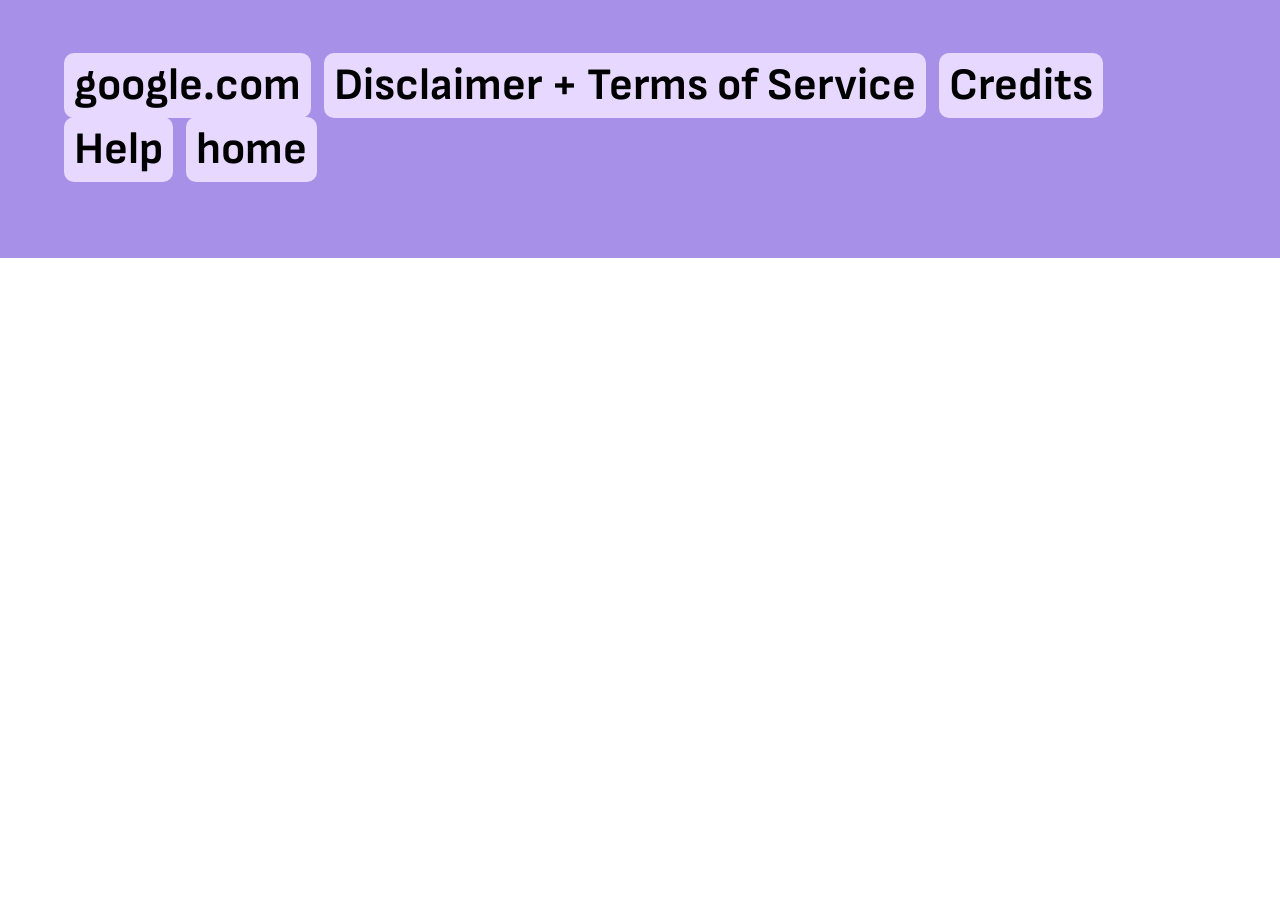
<file: aboutblank.html>
<!DOCTYPE html>
<html lang="en">

<head>

  <title>about blank</title>

  <link rel="icon" type="image/x-icon" href="icon.png" />
  <link rel="stylesheet" href="main.css" />
 
  <link rel="icon" href="icon.png" type="image/x-icon"/>

  <base target="_blank" />
</head>

<body>
  
  
  
  <div class="section blue">
    <h3>
      <a href="https://www.google.com/">google.com</a>
      <a href="Disclaimer.html" target="_self">Disclaimer + Terms of Service</a>
      <a href="credits.html" target="_self">Credits</a>
      <a href="help.html" target="_self">Help</a>
 <a href="index.html" target="_self">home</a>
    </h3>
    <p>
      
  </div>
 <script>
            const htmlContent = `
                <!DOCTYPE HTML>
                <HTML lang="en">
                <head>
                    <title>about:blank</title>
                    <link rel="stylesheet" type="text/css" href="stylez.css">
                    <link href="https://fonts.googleapis.com/css2?family=Eagle+Lake&display=swap" rel="stylesheet">
                    <link href="https://fonts.googleapis.com/css2?family=Yatra+One&display=swap" rel="stylesheet">
                    <meta charset="UTF-8">
                    <meta name="viewport" content="width=device-width, initial-scale=1.0">
                    <style>
                        html, body {
                            height: 100%;
                            margin: 0;
                        }
                        iframe {
                            width: 100%;
                            height: 100vh;
                            border: none;
                        }
                   </style>
                </head>
                <body>
                </body>
                </HTML>
            `
            window.open('about:blank', '_blank').document.write(`<iframe src="aboutblank.html" style="width:100%; height:100vh; border:none;"></iframe>`)``
        </script>
</body>

</html>
</file>
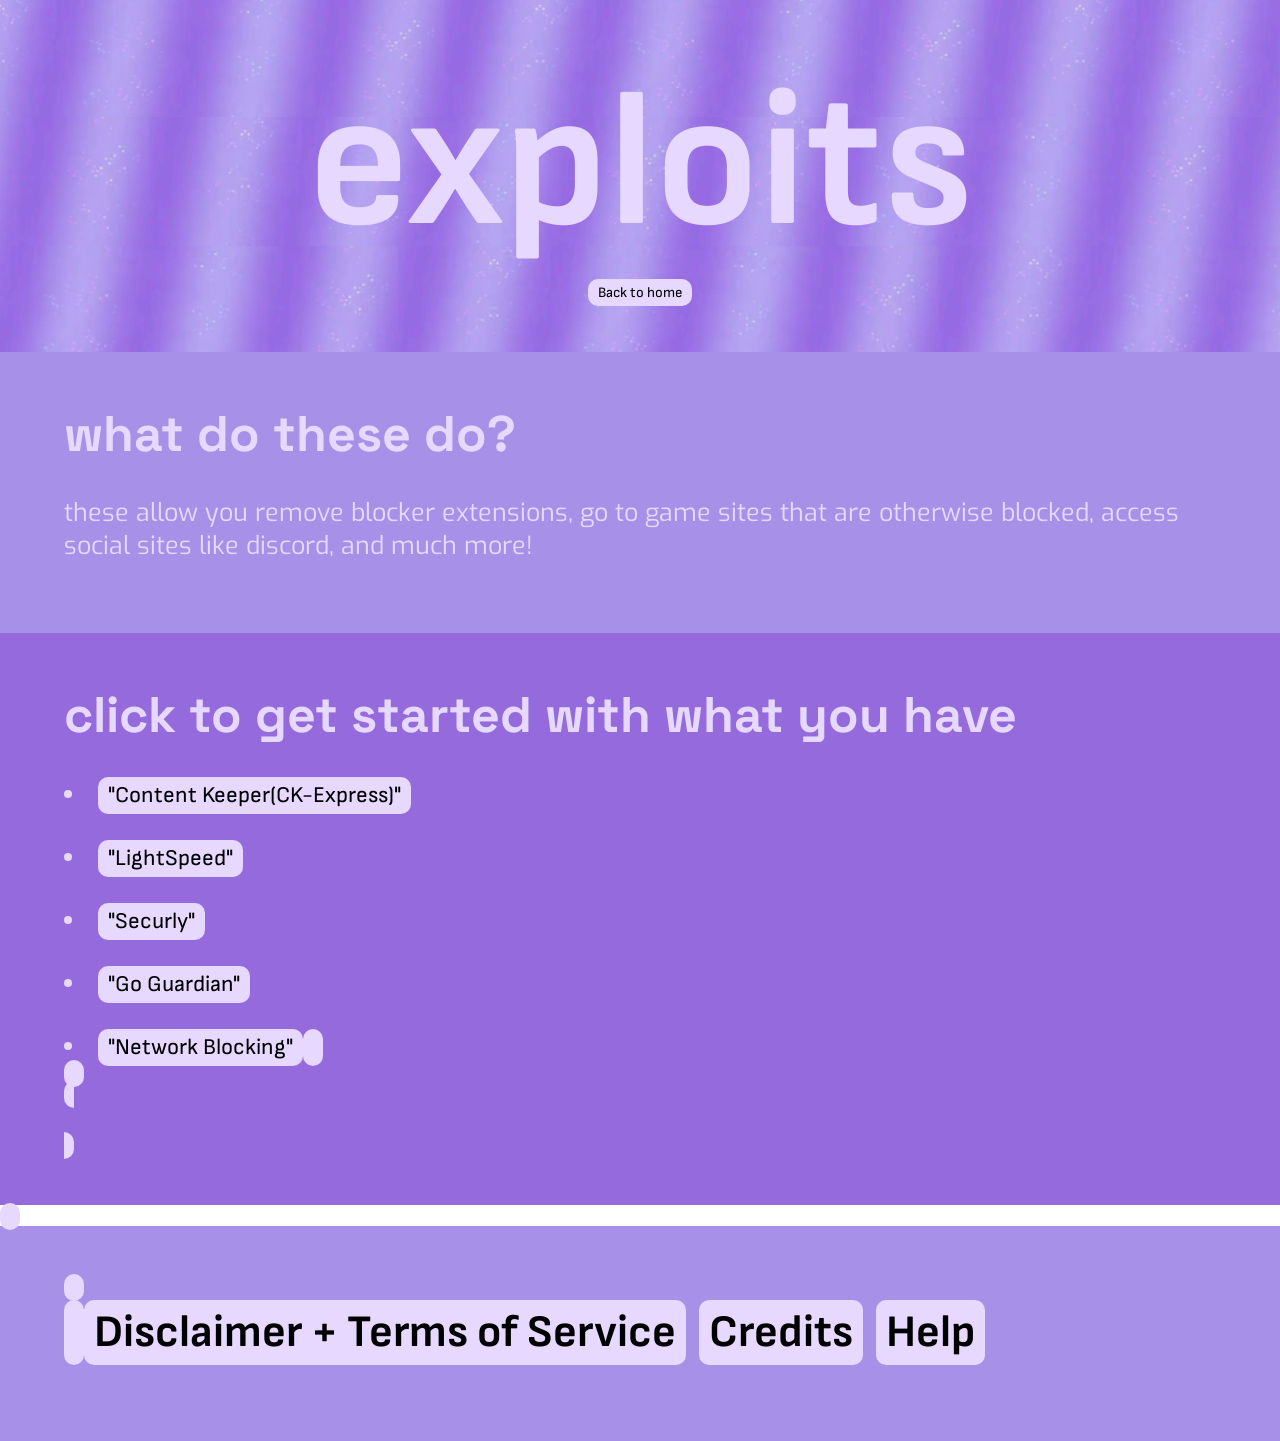
<file: exploits.html>
<!DOCTYPE html>
<html lang="en">

<head>

  <title>3.2 Quadratics</title>

  <link rel="icon" type="image/x-icon" href="icon.png" />
  <link rel="stylesheet" href="main.css" />
  <link rel="icon" href="icon.png" type="image/x-icon"/>

  <base target="_blank" />
</head>

<body>
    <div class="header">
      <h1>exploits</h1>
       <a href="." target="_self">Back to home</a>
  </div>

  <div class="section blue">
    <h3>what do these do?</h3>
    <p>
     these allow you remove blocker extensions,
      go to game sites that are otherwise blocked,
      access social sites like discord, and much more!
    </p>
    <br>
    <h4>

    </h4>

  </div>
  <div class="section green">
    <h3>click to get started with what you have</h3>
    <ul>
      <li><a href="ck.html" target="_self">"Content Keeper(CK-Express)"</a></li>
      <li> <a href="lightspeed.html" target="_self">"LightSpeed"</a></li>
      <li> <a href="securly.html" target="_self">"Securly"</a> </li>
      <li> <a href="GoGuardian.html" target="_self">"Go Guardian"</a></li> 
      <li> <a href="wifi.html" target="self">"Network Blocking"<a/></li>
    </ul>
    </p>
    </div>
  </div>
  <div class="section blue">
    <h3>
      <a href="Disclaimer.html" target="_self">Disclaimer + Terms of Service</a>
      <a href="credits.html" target="_self">Credits</a>
      <a href="help.html" target="_self">Help</a>
    </h3>
    <p>
      
  </div>
</body>

</html>
</file>
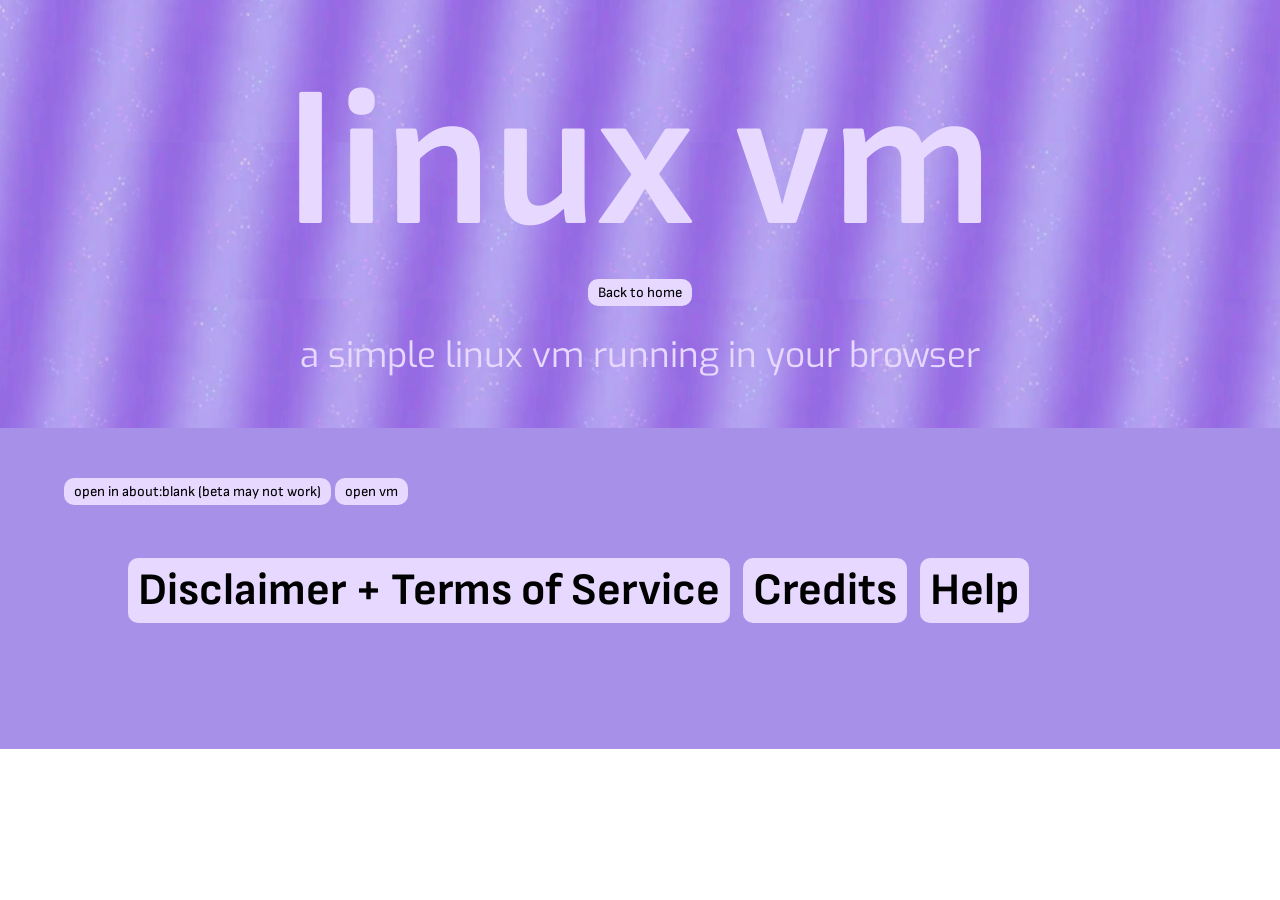
<file: linux.html>
<!DOCTYPE html>
<html lang="en">

<head>

  <title>3.2 Quadratics</title>

  <link rel="icon" type="image/x-icon" href="icon.png" />
  <link rel="stylesheet" href="main.css" />
 
  <link rel="icon" href="icon.png" type="image/x-icon"/>

  <base target="_blank" />
</head>

<body>
<script>
  function cloakThatStuff(url) {
    const win = window.open('about:blank', '_blank');
    win.document.write(`
        <!DOCTYPE html>
        <html>
        <head>function checkAuthKey() {
    const storedKey = localStorage.getItem('onyxAuth');
    // If no key is stored, kick to authkey.html
    if (!storedKey) {
        window.location.replace('authkey.html');
    }
    // Optionally, add expiry check if you store expiry as a date
    // else, just having the key is enough
}

            <style>
                body { margin: 0; overflow: hidden; }
                iframe { 
                    border: none; 
                    width: 100vw; 
                    height: 100vh; 
                }
            </style>
        </head>
        <body>
            <iframe src="${url}"></iframe>
        </body>
        </html>
    `);
    win.document.close();
}
</script>
    <div class="header">
      <h1>linux vm</h1>
      
    <a href="." target="_self">Back to home</a>

    <p class="acronym">
a simple linux vm running in your browser
      
    </p>
  </div>
  <div class="section blue">
  


<button onclick="CloakThatStuff("thatboyo.github.io/arch-vm");"> open in about:blank (beta may not work)</button>
    

 <a href="/arch-vm" target="_self">open vm</a>



  <div class="section blue">
    <h3>
      <a href="Disclaimer.html" target="_self">Disclaimer + Terms of Service</a>
      <a href="credits.html" target="_self">Credits</a>
      <a href="help.html" target="_self">Help</a>
    </h3>
    <p>
      
  </div>
</body>

</html>
</file>
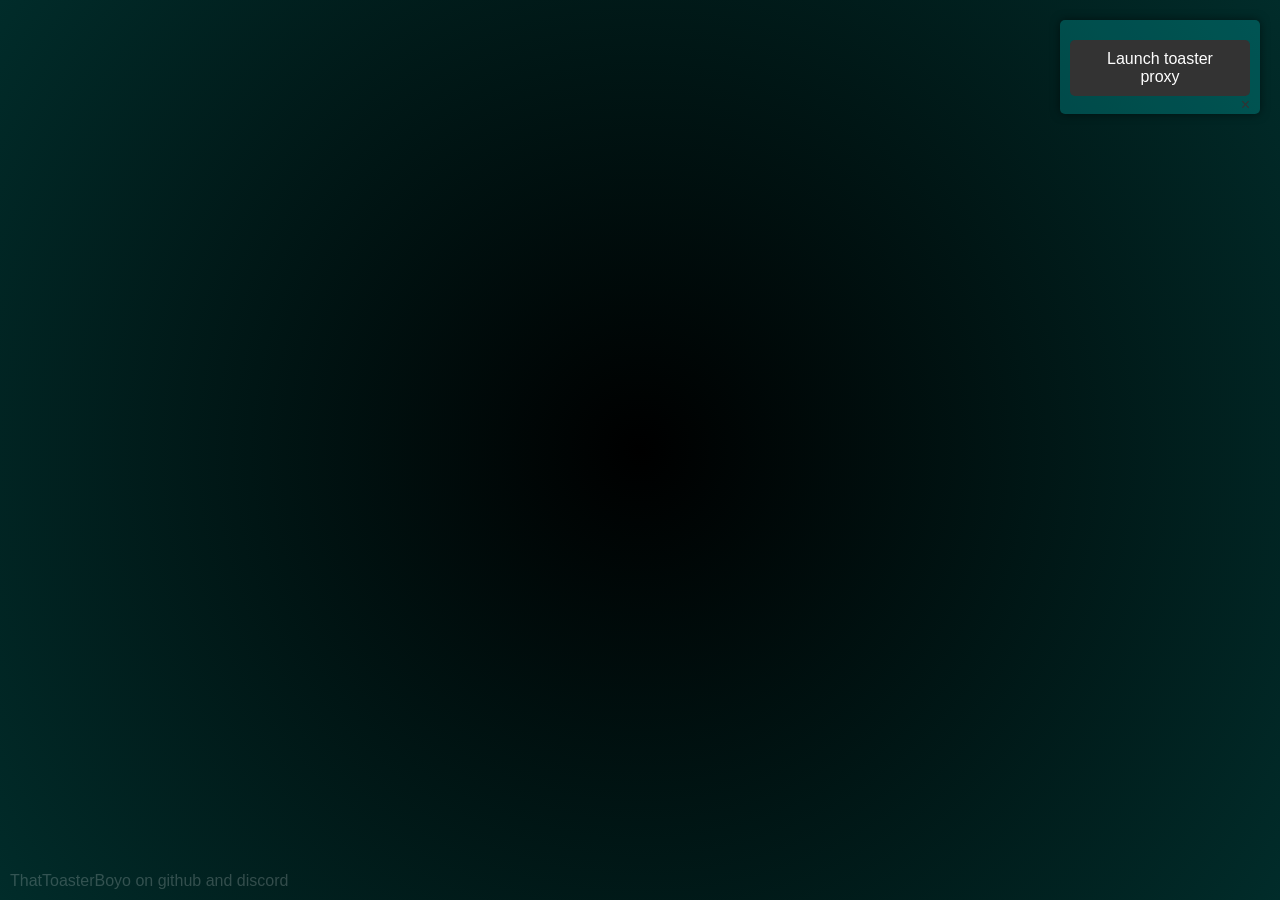
<file: proxy.html>
<head>
    <meta charset="UTF-8">
    <meta name="viewport" content="width=device-width, initial-scale=1.0">
    <style>
      body {
        margin: 0;
        overflow: hidden;
        font-family: Arial, sans-serif;
      }
    
      #background {
        position: absolute;
        width: 100vw;
        height: 100vh;
        overflow: hidden;
        background: radial-gradient(circle, rgb(0, 0, 0), rgb(1, 44, 42));
      }
    
      .star {
        position: absolute;
        background: rgb(57, 255, 215);
        border-radius: 50%;
        transform: scale(0);
        animation: sparkle 2s infinite, drift linear infinite;
      }
    
      @keyframes sparkle {
        0%, 100% {
          opacity: 0;
          transform: scale(0);
        }
        50% {
          opacity: 1;
          transform: scale(1);
        }
      }
    
      @keyframes drift {
        0%, 100% {
          transform: translate(0, 0);
        }
        50% {
          transform: translate(50px, -50px);
        }
      }
    </style>
    </head>
      <div id="background">
        <!-- Generating stars -->
        <script>
          const numStars = 300;
          const background = document.getElementById('background');
    
          for (let i = 0; i < numStars; i++) {
            const star = document.createElement('div');
            star.classList.add('star');
            star.style.width = `${Math.random() * 3}px`;
            star.style.height = star.style.width;
            star.style.left = `${Math.random() * 100}vw`;
            star.style.top = `${Math.random() * 100}vh`;
    
            background.appendChild(star);
          }
        </script>
      </div>
    </body>
        <style>
          body {
            margin: 0;
            display: flex;
            align-items: center;
            justify-content: center;
            height: 100vh;
          }
          input {
            margin-bottom: 10px;
          }
        </style>
      <style>
        .image-container {
          display: flex;
          flex-wrap: wrap;
          justify-content: center;
        }
    
        .image {
          width: 250px;
          height: 250px;
          border: 2px solid #daf3f1;
          margin: 40px;
          padding: 10px;
          box-sizing: border-box;
          transition: all 0.3s ease;
        }
    
        .image:hover {
          transform: scale(1.1);
          border-color: #9900ff;
        }
      </style>
    </head>
    <script>
        javascript:(function() {
  var menu = document.createElement('div');
  var menuContent = document.createElement('div');
  var closeButton = document.createElement('span');
  var button = document.createElement('button');

  menu.style.cssText = `
    position: fixed;
    top: 20px;
    right: 20px;
    z-index: 9999;
    background-color: rgba(0, 255, 255, 0.2); 
    box-shadow: 0 0 10px rgba(0, 0, 0, 0.5);
    border-radius: 5px;
    width: 200px;
  `;

  menuContent.style.padding = '10px';

  closeButton.style.cssText = `
    float: right;
    cursor: pointer;
    color: #333;
  `;
  closeButton.innerHTML = '&times;';
  closeButton.onclick = function() {
    menu.remove();
  };

  button.innerHTML = 'Launch toaster proxy';
  button.style.cssText = `
    font-family: Arial;
    font-size: 16px;
    color: #fff;
    background-color: #333;
    padding: 10px 20px;
    border: none;
    border-radius: 5px;
    margin-top: 10px;
    cursor: pointer;
  `;
  button.onclick = function() {
    var link = prompt("Url?");
    var proxy = 'https://api.codetabs.com/v1/proxy?quest=';
    fetch(proxy + link)
      .then((response) => response.text())
      .then((text) => document.write(text));
    var all = document.getElementsByTagName("*");
    for (var i = 0, max = all.length; i < max; i++) {
      if (all[i].src) {
        all[i].src = new URL(all[i].src, link).href;
        all[i].src = proxy + all[i].src;
      }
    }
    window.onbeforeunload = function(e) {
      e.preventDefault();
      alert(e.toString());
    };
    function locationHashChanged(e) {
      e.preventDefault();
      alert(e);
      window.location = new URL(e.oldURL, e.newURL).href;
    }
    window.onhashchange = locationHashChanged;
  };

  menuContent.appendChild(button);
  menuContent.appendChild(closeButton);
  menu.appendChild(menuContent);
  document.body.appendChild(menu);

  var isDragging = false;
  var mouseOffset = { x: 0, y: 0 };

  menuContent.addEventListener('mousedown', function(e) {
    isDragging = true;
    mouseOffset.x = e.pageX - menu.offsetLeft;
    mouseOffset.y = e.pageY - menu.offsetTop;
  });

  document.addEventListener('mousemove', function(e) {
    if (isDragging) {
      menu.style.left = (e.pageX - mouseOffset.x) + 'px';
      menu.style.top = (e.pageY - mouseOffset.y) + 'px';
    }
  });

  document.addEventListener('mouseup', function() {
    isDragging = false;
  });
})();
    </script>
  <head>
  <style>
    body {
      margin: 0;
      padding: 0;
      background-color: #000; 
    }
    .bottom-left {
      position: fixed;
      bottom: 0;
      left: 0;
      font-family: Arial, sans-serif;
      font-size: 16px;
      color: rgba(255, 255, 255, 0.2); 
      padding: 10px;
    }
  </style>
  </head>
  <body>
    <div class="bottom-left">
ThatToasterBoyo on github and discord
 </div>
  </body>
</file>
<file: main.css>
@import url("https://fonts.googleapis.com/css2?family=Space+Grotesk&family=Sofia+Sans&family=Exo:wght@500&display=swap");

/* use vars bypassi! */
:root {
  --white: #e6d8ff;
  --font: #e6d8ff;

  --light:#a791e8;
  --dark2:#59498a;
  --dark1:#946adc;
}

* {
  box-sizing: border-box;
  margin: 0px;
  padding: 0px;
}

html {
  scroll-behavior: smooth;
  font-family: "Exo", sans-serif;
}

@keyframes scroll {
  0% {
    background-position: 0px 0px;
  }
  100% {
    background-position: -1359px 0px;
  }
}

.header {
  background-repeat: no-repeat;
  background-image: url("background_min.png");
  background-size: 540px 100%;
  background-repeat: repeat-x;
  text-align: center;
  padding: 50px 5vw;
  color: var(--font);
  animation: scroll 50s linear infinite;
}

.header h1 {
  font-size: 15vw;
  font-family: "Sofia Sans", sans-serif;
  user-select: none;
}

.header .acronym {
  font-size: 35px;
}

.section {
  padding: 50px 5vw;
  color: var(--font);
}

.section.blue {
  background-color: var(--light);
}
.section.green {
  background-color: var(--dark1);
}
*::selection {
  background-color: var(--dark2);
}

h3 {
  font-family: "Space Grotesk", monospace;
  font-size: 50px;
}

p,
li,
img {
  margin-top: 30px;
  font-size: 25px;
}

u {
  cursor: pointer;
}

kbd {
  font-family: "Space Grotesk", monospace;
  background-color: var(--dark2);
  color: var(--white);
  white-space: nowrap;
  font-size: 90%;
  border-radius: 10px;
  padding: 3px 6px;
}
kbd::selection{
  background-color: var(--light);
}

hr {
  width: 500px;
  max-width: 100%;
  border: 3px solid var(--white);
  margin: 40px 0px;
}

img {
  width: 500px;
  max-width: 100%;
  border: 3px solid var(--white);
  vertical-align: top;
}

spc {
  margin-right: 10px;
}

a,
button {
  background-color: var(--white);
  color: black;
  border: none;
  font-size: 90%;
  text-decoration: none;
  white-space: nowrap;
  border-radius: 10px;
  font-family: "Sofia Sans", sans-serif;
  padding: 5px 10px;
  max-width: 100%;
  transition: filter 250ms;
}

a:not(.disabled):hover,
button:not(.disabled):hover {
  filter: brightness(80%);
}

.disabled {
  filter: grayscale(1) brightness(0.5);
  cursor: not-allowed !important;
}

ul {
  list-style-position: inside;
}

.note {
  padding-left: 50px;
  margin: 20px 0px;
  border-left: 3px solid var(--light);
}

.waxbutton {
  display: block;
  width: max-content;
  user-select: none;
  cursor: pointer;
  text-align: center;
  margin: 16px auto;
  font-size: 30px;
  font-weight: bold;
}

#displayContainer {
  display: none;
  justify-content: space-evenly;
}

.builderlog * {
}

.builderlog {
  font-family: monospace;
  color: white;
  background-color: black;
  width: 40vw;
  height: 20vw;
  font-family: monospace;
  font-size: 13px;
  box-shadow: 1px 2px 5px 0px rgba(0, 0, 0, 0.5);
  overflow: hidden;
  position: relative;
  white-space: pre;
}

#linuxOutput {
  display: flex !important;
  flex-direction: column;
  justify-content: flex-end;
}

.waxfooter {
  margin-top: 50px;
  text-align: center;
  font-size: 25px;
}

#waxOptions {
  display: flex;
  justify-content: space-evenly;
  gap: 20px;
  margin-bottom: 50px;
}

#waxOptions input[type=checkbox] {
  transform: scale(1.5);
  cursor: pointer;
  accent-color: #0f9931;
  vertical-align: baseline;
}

#waxOptions label {
  font-size: 20px;
}

#waxOptions span {
  color: white;
  margin: 5px;
}

#waxOptions label i {
  display: block;
  font-size: 75%;
}
</file>
